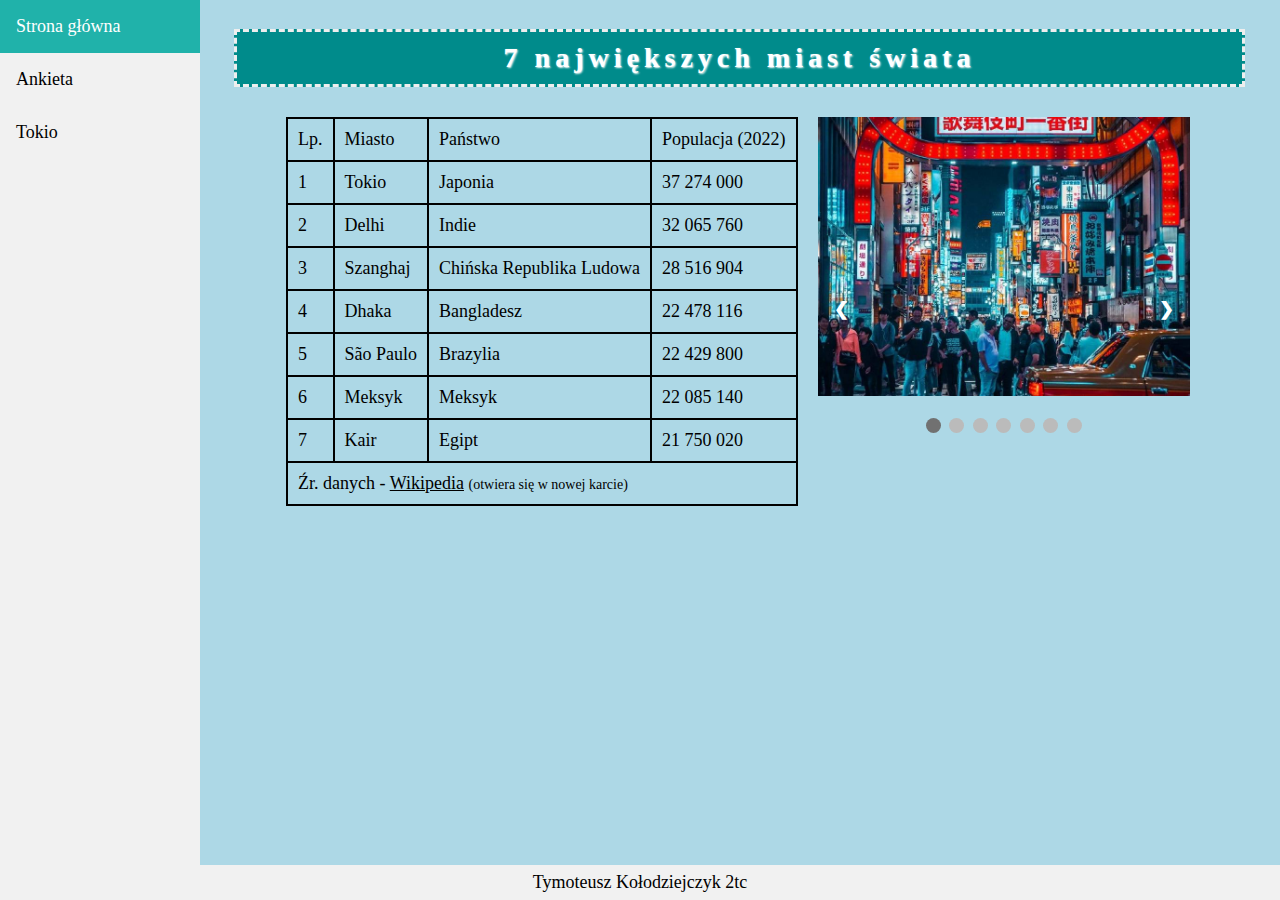
<file: 7_najwiekszych_miast/index.html>
<!DOCTYPE html>
<html lang="pl">
<head>
    <meta charset="UTF-8">
    <meta http-equiv="X-UA-Compatible" content="IE=edge">
    <meta name="viewport" content="width=device-width, initial-scale=1.0">
    <meta name="author" content="Tymoteusz Kołodziejczyk">
    <meta name="keywords" content="miasta świata, New York, Nowy Jork, USA">
    <title>7 największych miast świata</title>
    <link rel="stylesheet" type="text/css" href="style.css">  
</head>
<body>
  <div class="sidebar">
    <a class="active" href="index.html">Strona główna</a>
    <a href="ankieta.html">Ankieta</a>
    <a href="tokio.html">Tokio</a>
</div>  
  <div class="content">
    <div id="tytul-container"><h1 id="tytul">7 największych miast świata</h1></div>
    
    <div id="main-container2">
      <table>
        <tr>
            <td>Lp.</td>
            <td>Miasto</td>
            <td>Państwo</td>
            <td>Populacja (2022)</td>
        </tr>
        <tr>
            <td>1</td>
            <td>Tokio</td>
            <td>Japonia</td>
            <td>37 274 000</td>
        </tr>
        <tr>
            <td>2</td>
            <td>Delhi</td>
            <td>Indie</td>
            <td>32 065 760</td>
        </tr>
        <tr>
            <td>3</td>
            <td>Szanghaj</td>
            <td>Chińska Republika Ludowa</td>
            <td>28 516 904</td>
        </tr>
        <tr>
            <td>4</td>
            <td>Dhaka</td>
            <td>Bangladesz</td>
            <td>22 478 116</td>
        </tr>
        <tr>
            <td>5</td>
            <td>São Paulo</td>
            <td>Brazylia</td>
            <td>22 429 800</td>
        </tr>
        <tr>
            <td>6</td>
            <td>Meksyk</td>
            <td>Meksyk</td>
            <td>22 085 140</td>
        </tr>
        <tr>
            <td>7</td>
            <td>Kair</td>
            <td>Egipt</td>
            <td>21 750 020</td>
        </tr>
        <tr>
          <td colspan="4">Źr. danych - <a href="https://pl.wikipedia.org/wiki/Lista_100_najwi%C4%99kszych_miast_%C5%9Bwiata" target="_blank" class="link">Wikipedia</a> <span class="under">(otwiera się w nowej karcie)</span></td>
      </tr>
      </table>

      <div class="slideshow-container">
        <div class="mySlides fade"><img src="img/tokio.jpg" class="hundred" alt="Img"></div>
        <div class="mySlides fade"><img src="img/delhi.jpg" class="hundred" alt="Img"></div>
        <div class="mySlides fade"><img src="img/szanghaj.jpg" class="hundred" alt="Img"></div>
        <div class="mySlides fade"><img src="img/dhaka.jpg" class="hundred" alt="Img"></div>
        <div class="mySlides fade"><img src="img/sao-paulo.jpg" class="hundred" alt="Img"></div>
        <div class="mySlides fade"><img src="img/meksyk.jpg" class="hundred" alt="Img"></div>
        <div class="mySlides fade"><img src="img/kair.jpg" class="hundred" alt="Img"></div>
        <a class="prev" onclick="plusSlides(-1)">❮</a>
        <a class="next" onclick="plusSlides(1)">❯</a>
        <br>
        <div class="c">
          <span class="dot" onclick="currentSlide(1)"></span> 
          <span class="dot" onclick="currentSlide(2)"></span> 
          <span class="dot" onclick="currentSlide(3)"></span> 
          <span class="dot" onclick="currentSlide(4)"></span>
          <span class="dot" onclick="currentSlide(5)"></span> 
          <span class="dot" onclick="currentSlide(6)"></span> 
          <span class="dot" onclick="currentSlide(7)"></span>  
        </div>
      </div>
    </div>
  </div>
  <script src="script.js"></script>
  <div id="stopka">
    Tymoteusz Kołodziejczyk 2tc
  </div>
</body>
</html>
</file>
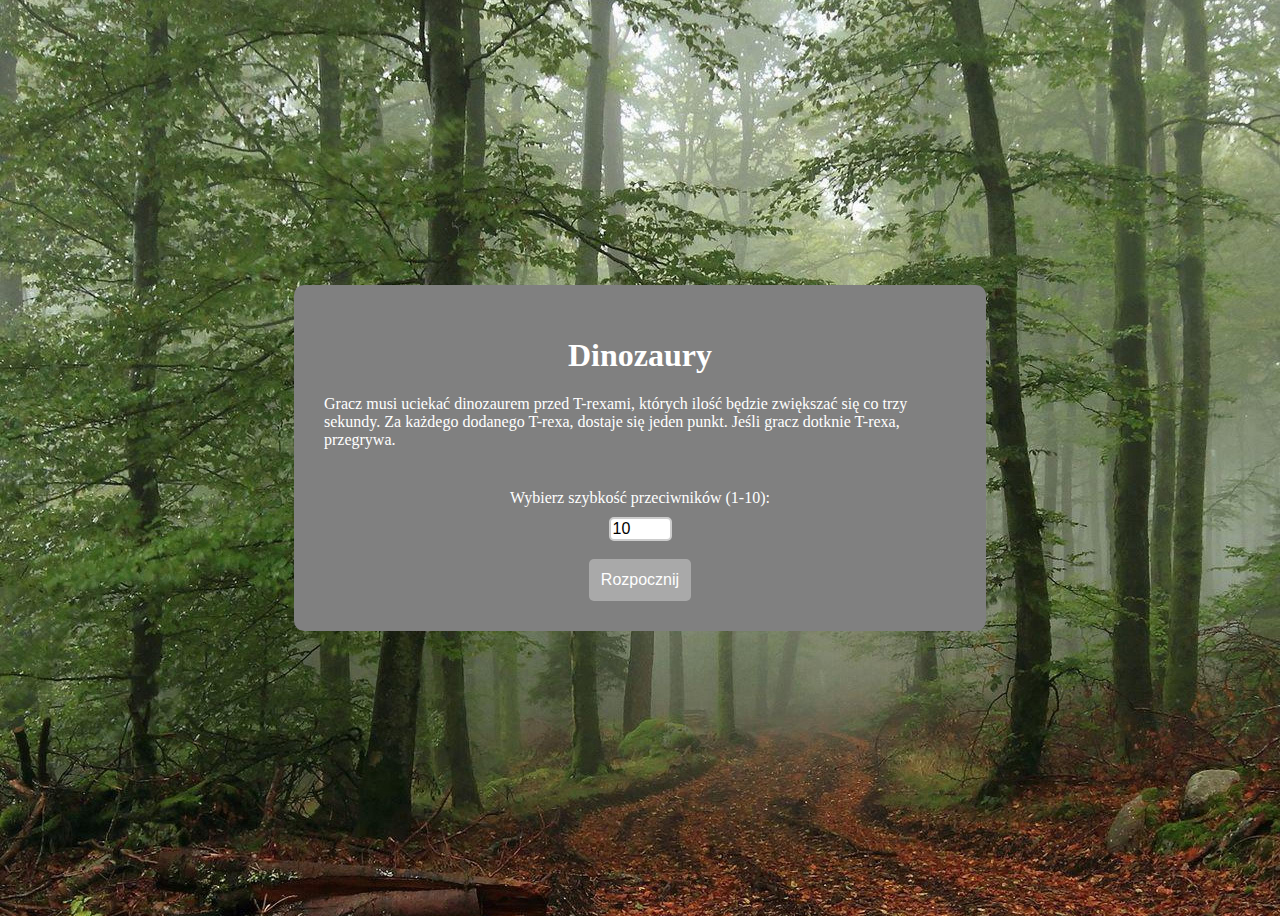
<file: Dinozaury/index.html>
<!DOCTYPE html>
<html lang="pl">
<head>
    <meta charset="UTF-8">
    <meta name="viewport" content="width=device-width, initial-scale=1.0">
    <title>Dinozaury</title>
    <link rel="stylesheet" type="text/css" href="styles.css">
</head>
<body id="container">
    <div id="menu">
        <h1>Dinozaury</h1>
        
        <p style="text-align: left; margin-bottom: 40px;">Gracz musi uciekać dinozaurem przed T-rexami, których ilość będzie zwiększać się co trzy sekundy. Za każdego dodanego T-rexa, dostaje się jeden punkt. Jeśli gracz dotknie T-rexa, przegrywa.</p>
        
        <label for="speed">Wybierz szybkość przeciwników (1-10):</label><br>
        <input type="number" id="speed" min="1" max="12" value="10">
		<br><br>
        <button id="rozpocznij">Rozpocznij</button>
    </div>

    <script>
        document.getElementById("rozpocznij").addEventListener("click", function() {
            const speed = document.getElementById("speed").value;
            localStorage.setItem("poziom", speed);
            window.location.href = "gra.html";
        });
    </script>
</body>
</html>
</file>
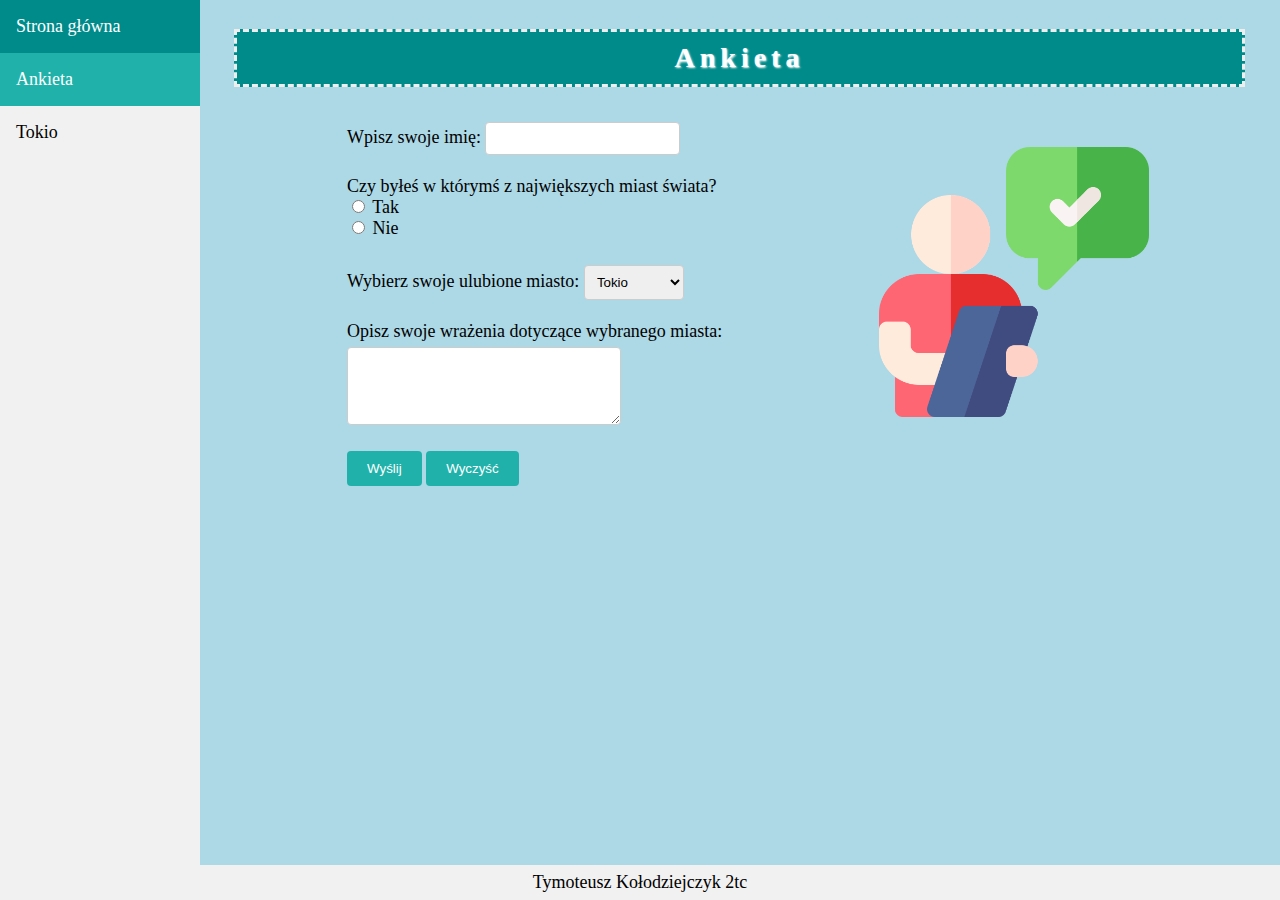
<file: 7_najwiekszych_miast/ankieta.html>
<!DOCTYPE html>
<html lang="pl">
<head>
    <meta charset="UTF-8">
    <meta http-equiv="X-UA-Compatible" content="IE=edge">
    <meta name="viewport" content="width=device-width, initial-scale=1.0">
    <meta name="author" content="Tymoteusz Kołodziejczyk">
    <meta name="keywords" content="miasta świata, New York, Nowy Jork, USA">
    <title>Nowy Jork - ankieta</title>
    <link rel="stylesheet" type="text/css" href="style.css">  
</head>
<body>
  <div class="sidebar">
    <a href="index.html">Strona główna</a>
    <a class="active" href="ankieta.html">Ankieta</a>
    <a href="tokio.html">Tokio</a>
  </div>

  <div class="content">
    <div id="tytul-container"><h1 id="tytul">Ankieta</h1></div>

    <div id="main-container">
      <form action="/submit" method="post" id="m">
          <label for="dzielnica">Wpisz swoje imię:</label>
          <input type="text" id="dzielnica" name="dzielnica"><br><br>

          <label for="tak">Czy byłeś w którymś z największych miast świata?</label><br>
          <input type="radio" id="tak" name="odwiedzono" value="yes">
          <label for="tak">Tak</label><br>
          <input type="radio" id="nie" name="odwiedzono" value="no">
          <label for="nie">Nie</label><br><br>

          <label for="attraction">Wybierz swoje ulubione miasto:</label>
          <select id="attraction" name="attraction">
              <option value="tokio">Tokio</option>
              <option value="delhi">Delhi</option>
              <option value="szanghaj">Szanghaj</option>
              <option value="dhaka">Dhaka</option>
              <option value="sao-paulo">Sao Paulo</option>
              <option value="meksyk">Meksyk</option>
              <option value="kair">Kair</option>
          </select><br><br>

          <label for="feedback">Opisz swoje wrażenia dotyczące wybranego miasta:</label><br>
          <textarea id="feedback" name="feedback" rows="4" cols="30"></textarea><br><br>

          <input type="submit" value="Wyślij" class="buttons">
          <input type="reset" value="Wyczyść" class="buttons">
      </form>
      
      <img src="img/ankieta.png" alt="Ankieta" id="ankieta">
    </div>
  </div>
  <script src="script.js"></script>
  <div id="stopka">
    Tymoteusz Kołodziejczyk 2tc
  </div>
</body>
</html>
</file>
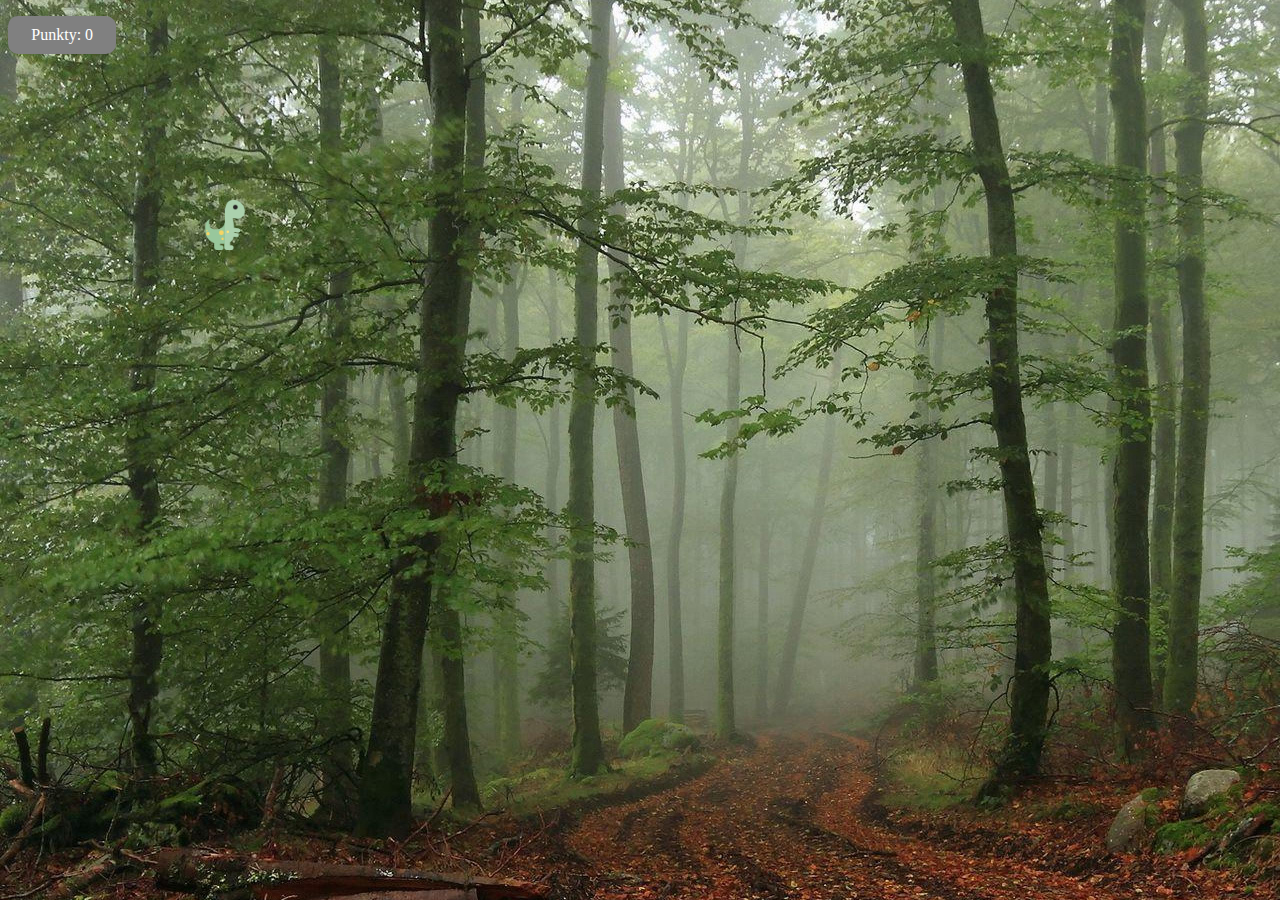
<file: Dinozaury/gra.html>
<!DOCTYPE html>
<html lang="pl">
<head>
    <meta charset="UTF-8">
    <meta name="viewport" content="width=device-width, initial-scale=1.0">
    <title>Gra</title>
    <link rel="stylesheet" type="text/css" href="styles.css">
</head>
<body>
    <p id="pkt">Punkty: 0</p>
    <div id="dino" class="obj"></div>

    <div id="gameOver">
        <div id="menu">
            <h2>Przegrałeś!</h2>
            <p id="scoreF"></p>
            <button id="powrot">Powrót do menu</button>
        </div>
    </div>
    
    <script src="script.js"></script>
</body>
</html>
</file>
<file: 7_najwiekszych_miast/style.css>
body
{
    background-color: lightblue;
    margin: 0;
    font-family: "Calibri";
    font-size: 18px;
}

.sidebar 
{
    margin: 0;
    padding: 0;
    width: 200px;
    background-color: #f1f1f1;
    position: fixed;
    height: 100%;
    overflow: auto;
}

.sidebar a 
{
    display: block;
    color: black;
    padding: 16px;
    text-decoration: none;
}

.sidebar a.active 
{
    background-color:lightseagreen;
    color: white;
}

.sidebar a:hover:not(.active) 
{
    background-color:darkcyan;
    color: white;
}
  
div.content 
{
    margin-left: 200px;
    padding-left: 16px;
    padding-top: 10px;
    height: 100vh;
}

@media screen and (max-width: 1199px) 
{
    .sidebar 
    {
        width: 100%;
        height: auto;
        position: relative;
    }
    .sidebar a {float: left;}
    div.content {margin-left: 0;}

    #main-container{flex-direction: column; margin-left: 40px;}

    .buttons{margin-bottom: 10px;}
}

#ankieta
{
    margin-top: 30px;
    width: 270px;
    height: 270px;
    margin-bottom: 60px;
}


#stopka
{
    position: fixed; 
    left: 0; 
    bottom: 0; 
    width: 100%; 
    text-align: center; 
    background-color: #f1f1f1; 
    padding: 7px;
}

.arrow
{
    padding: 15px; 
    text-decoration: none;
    color: black;
}

#powrot, #powrot
{
    color: black;
    text-decoration: underline;
}

* {box-sizing: border-box}
.mySlides {display: none}
img {vertical-align: middle;}
.arrow:hover{color: gray;}

.slideshow-container 
{
  width: 30%;
  position: relative;
  margin: 0px 20px 15px 0px;
}

.prev, .next 
{
  cursor: pointer;
  position: absolute;
  top: 50%;
  width: auto;
  padding: 16px;
  margin-top: -22px;
  color: white;
  font-weight: bold;
  font-size: 18px;
  transition: 0.6s ease;
  border-radius: 0 3px 3px 0;
  user-select: none;
}

.next 
{
  right: 0;
  border-radius: 3px 0 0 3px;
}

.dot {
  cursor: pointer;
  height: 15px;
  width: 15px;
  margin: 0 2px;
  background-color: #bbb;
  border-radius: 50%;
  display: inline-block;
  transition: background-color 0.6s ease;
}

.fade 
{
  animation-name: fade;
  animation-duration: 1.5s;
}

@keyframes fade 
{
  from {opacity: .4} 
  to {opacity: 1}
}
@media only screen and (max-width: 300px){.prev, .next,.text {font-size: 11px}}

.survey-container {
    background-color: #ffffff;
    border-radius: 8px;
    box-shadow: 0 4px 8px rgba(0, 0, 0, 0.1);
    padding: 20px;
    max-width: 500px;
    width: 100%;
}

input[type="text"],
select,
textarea {
    padding: 8px;
    margin-top: 5px;
    border: 1px solid #ccc;
    border-radius: 4px;
    box-sizing: border-box;
}

@keyframes jump {
    0% { transform: translateY(0); }
    30% { transform: translateY(-15px); }
    50% { transform: translateY(0); }
    70% { transform: translateY(-5px); }
    100% { transform: translateY(0); }
}

#tytul {
    display: inline-block;
    animation: jump 1s infinite; 
    animation-iteration-count: 3;
}

.under
{
    font-size: 14px;
}

.buttons 
{
    background-color: lightseagreen;
    color: white;
    padding: 10px 20px;
    border: none;
    border-radius: 4px;
    cursor: pointer;
    transition: background-color 0.3s ease;
}
.buttons:hover{background-color: darkcyan;}

#tytul-container, #main-container, #main-container2 {
    display: flex;
    justify-content: center;
}

#tytul
{
    background-color: darkcyan;
    color: white;
    font-size: 28px;
    text-align: center;
    text-shadow: 1px 1px 2px white;
    letter-spacing: 5px;
    padding: 10px;
    margin-bottom: 30px;
    border-width: 3px;
    border-style: dashed;
    border-color: #eee;
    width: 95%;
    margin-right: 17px;
}

#map
{
    width: 45%;
    height: 568px;
    border: 0;
}

iframe {
    width: 70%;
    height: 420px;
    border: 0;
}

audio, video {
    width: 100%;
    max-width: 800px;
    margin-bottom: 20px;
}

@media (max-width: 599px) {
    iframe {
        width: 90%;
        height: 250px;
}

    audio, video {
        width: 90%;
    }

    .slideshow-container {
        width: 75%;
        margin-bottom: 70px;
    }

    .sidebar a 
    {
        text-align: center;
        float: none;
    }
}

@media (min-width: 600px) and (max-width: 1199px) {
    iframe {
        width: 80%;
        height: 350px;
    }

    audio, video {
        width: 95%;
    }

    .slideshow-container {
        width: 55%;
        margin-bottom: 70px;
    }
}

@media (max-width: 1199px) {
    #main-container2
    {
        display: inline-block;
    }
    table
    {
        margin-bottom: 20px;
    }
}

@media (min-width: 1200px) {
    iframe {
        width: 70%;
        height: 420px;
    }

    audio, video {
        width: 100%;
    }

    .slideshow-container {
        width: 35%;
    }
}

#m{width: 50%;}
#video{width: 90%;}
.hundred{width: 100%;}
.prev:hover, .next:hover{background-color: rgba(0,0,0,0.8);}
.active, .dot:hover{background-color: #717171;}

.link, .link:hover
{
    color: black;
    text-decoration: underline;
}

table
{
    margin-right: 20px;
}

.link2
{
    text-decoration: none;
}

.seventy
{
    width: 80%;
}

.i
{
    list-style-type: decimal;
}

#endw
{
    margin-bottom: 110px;
}

table, td
{
    border: 1px solid black;
    border-spacing: 0px;
}

td{padding: 10px;}
.b{font-weight: bold;}
.c{text-align: center;}
ol{list-style-type: lower-latin;}
ul{list-style-type: square;}
</file>
<file: Dinozaury/styles.css>
body
{
	background-image: url("forest.jpg");
	background-repeat: no-repeat;
	overflow-y: hidden;
	color: white;
}

#menu {
	text-align: center;
    width: 50%;
    background-color: gray;
    margin: auto;
    height: fit-content;
	padding: 30px;
	border-radius: 10px;
}

.obj {
	position: absolute;
	width: 50px;
	height: 50px;
	background-image: url("trex.png");
	background-size: cover;
}

#dino {
	background-image: url("dino.png");
	background-size: cover;
}

#gameOver {
	display: none;
	position: fixed;
	z-index: 1000;
	left: 0;
	top: 0;
	width: 100%;
	height: 100%;
	background-color: rgba(0, 0, 0, 0.7);
	justify-content: center;
	align-items: center;
}

input[type="number"] {
    border: 2px solid #ccc;
	margin-top: 10px;
    border-radius: 5px;
    font-size: 16px;
    transition: border-color 0.3s, box-shadow 0.3s;
}

input[type="number"]:focus {
    border-color: lightgray;
    outline: none;
}

input[type="number"]::placeholder {
    color: #aaa;
    opacity: 1;
}

#container {
    display: flex;
    flex-direction: column;
    align-items: center;
    justify-content: center;
    height: 100vh;
}

button {
    color: white;
    text-decoration: none;
    background-color: darkgray;
    padding: 12px;
    border-radius: 5px;
    border: none;
    cursor: pointer;
    font-size: 16px;
    transition: background-color 0.3s;
}

button:hover {
    background-color: lightgray;
}


#pkt
{
	text-align: center;
    background-color: gray;
	padding: 10px;
	border-radius: 10px;
	width: 7%;
}
</file>
